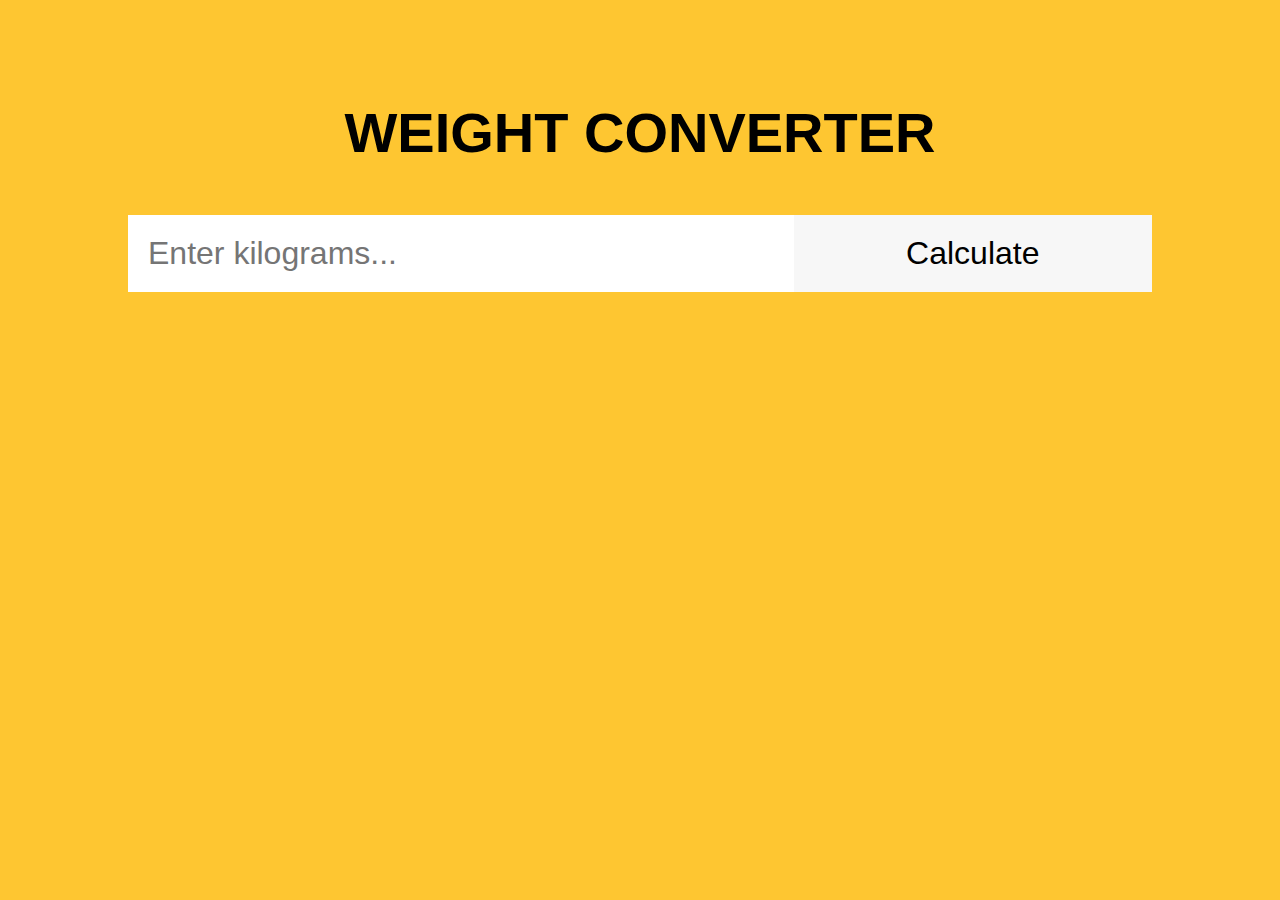
<file: JS Tasks/Task 1/Index.html>
<!DOCTYPE html>
<html lang="en">
  <head>
    <meta charset="UTF-8" />
    <title>Weight Converter</title>
    <!-- Custom CSS -->
    <link rel="stylesheet" href="style.css" />
    <!-- Custom JS -->
    <script defer src="./script.js"></script>
  </head>
  <body>
    <header>
      <!-- Header code-->
    </header>

    <main>
      <div class="wrapper">
        <h1 class="headline">Weight Converter</h1>
        <!-- Users input -->
        <form>
          <input type="number" id="search" placeholder="Enter kilograms..." />
          <input type="submit" id="submit-btn" value="Calculate" />
        </form>
        <!-- Place for output after form submission -->
        <div id="output"></div>
      </div>
    </main>

    <footer>
      <!-- Footer code -->
    </footer>
  </body>
</html>
</file>
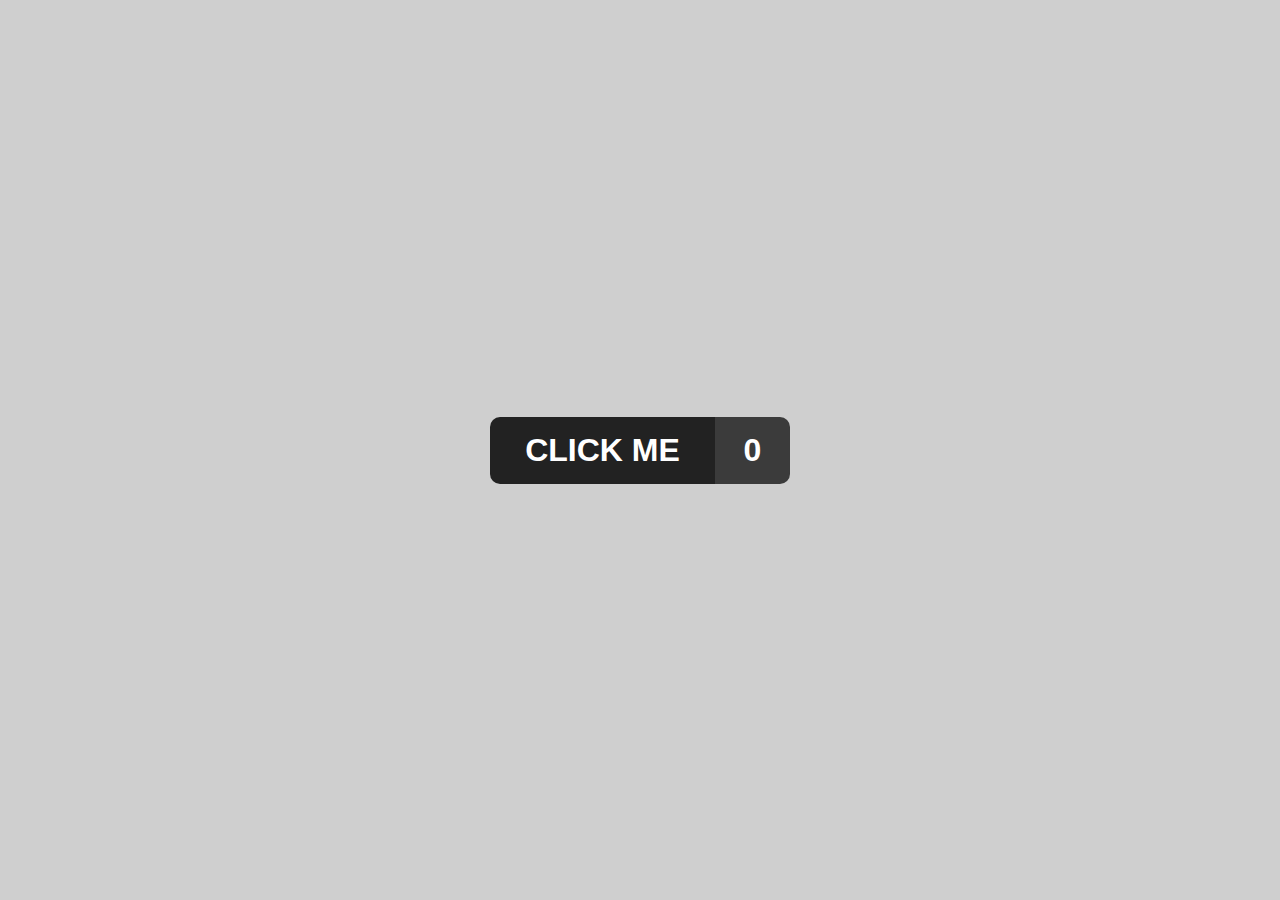
<file: JS Tasks/Task 2/index.html>
<!DOCTYPE html>
<html lang="en">
  <head>
    <meta charset="UTF-8" />
    <title>Change button state</title>
    <!-- Custom CSS -->
    <link rel="stylesheet" href="./style.css" />
    <!-- Custom JS -->
    <script defer src="./script.js"></script>
  </head>
  <body>
    <header>
      <!-- Header code-->
    </header>

    <main>
      <div class="wrapper">
        <div class="btn">
          <div id="btn__element">CLICK ME</div>
          <div id="btn__state">0</div>
        </div>
      </div>
    </main>

    <footer>
      <!-- Footer code -->
    </footer>
  </body>
</html>
</file>
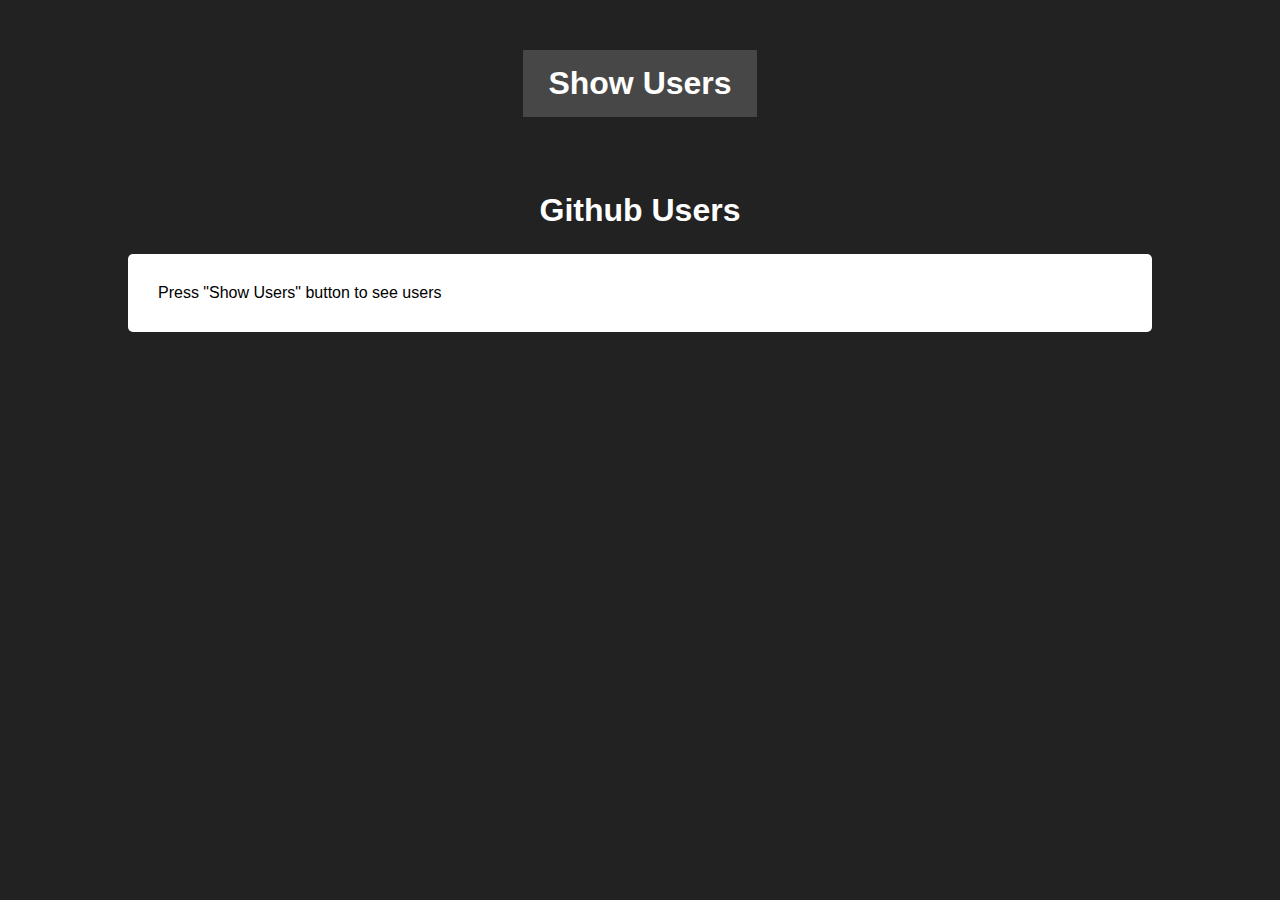
<file: JS Tasks/Task 3/index.html>
<!DOCTYPE html>
<html lang="en">
  <head>
    <meta name="viewport" content="width=device-width, initial-scale=1.0" />
    <meta charset="UTF-8" />
    <title>Show Github users</title>
    <!-- Custom CSS -->
    <link rel="stylesheet" href="./style.css" />
    <!-- Custom JS -->
    <script defer src="./script.js"></script>
  </head>
  <body>
    <header>
      <!-- Header code-->
    </header>

    <main>
      <div class="wrapper">
        <div class="btn-container">
          <button id="btn">Show Users</button>
        </div>
        <div class="output-cointainer">
          <h1>Github Users</h1>
          <div id="output" class="bgc-white">
            <!-- Results goes here -->
            <p id="message">Press "Show Users" button to see users</p>
          </div>
        </div>
      </div>
    </main>

    <footer>
      <!-- Footer code -->
    </footer>
  </body>
</html>
</file>
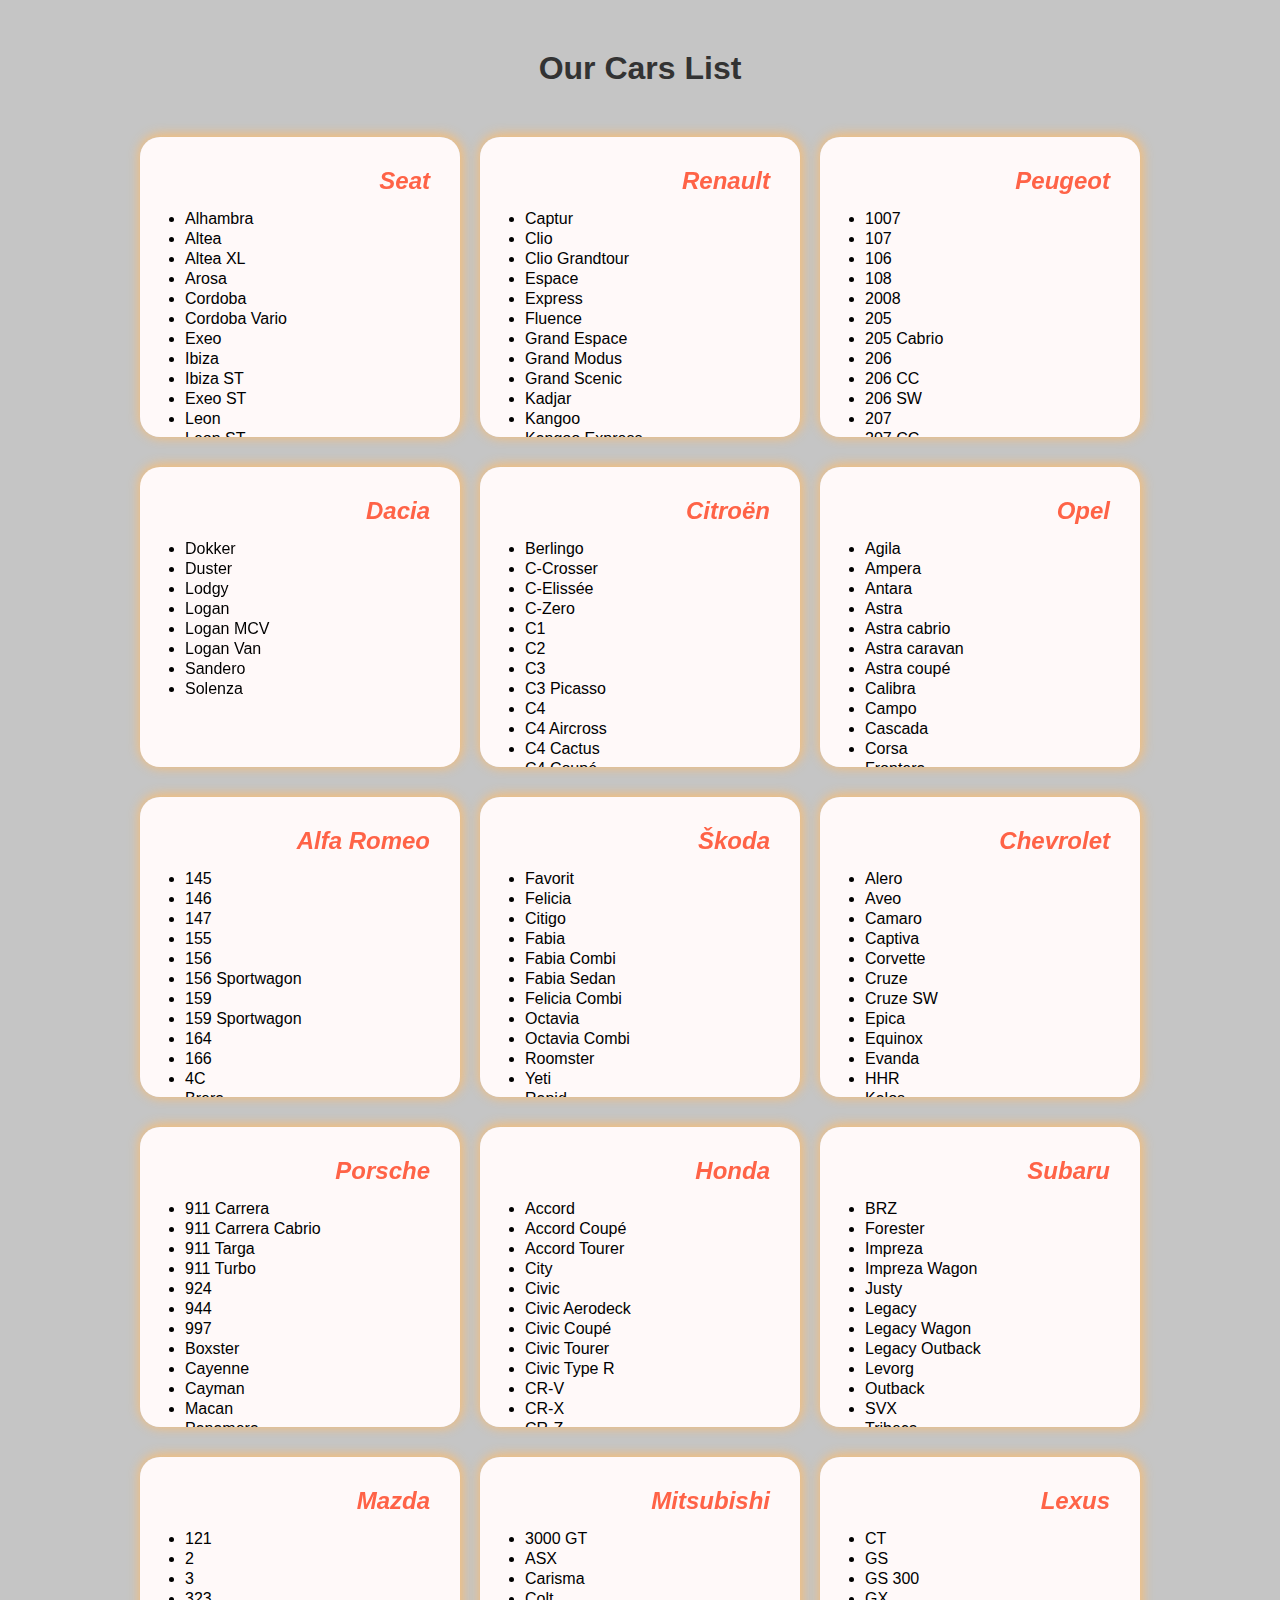
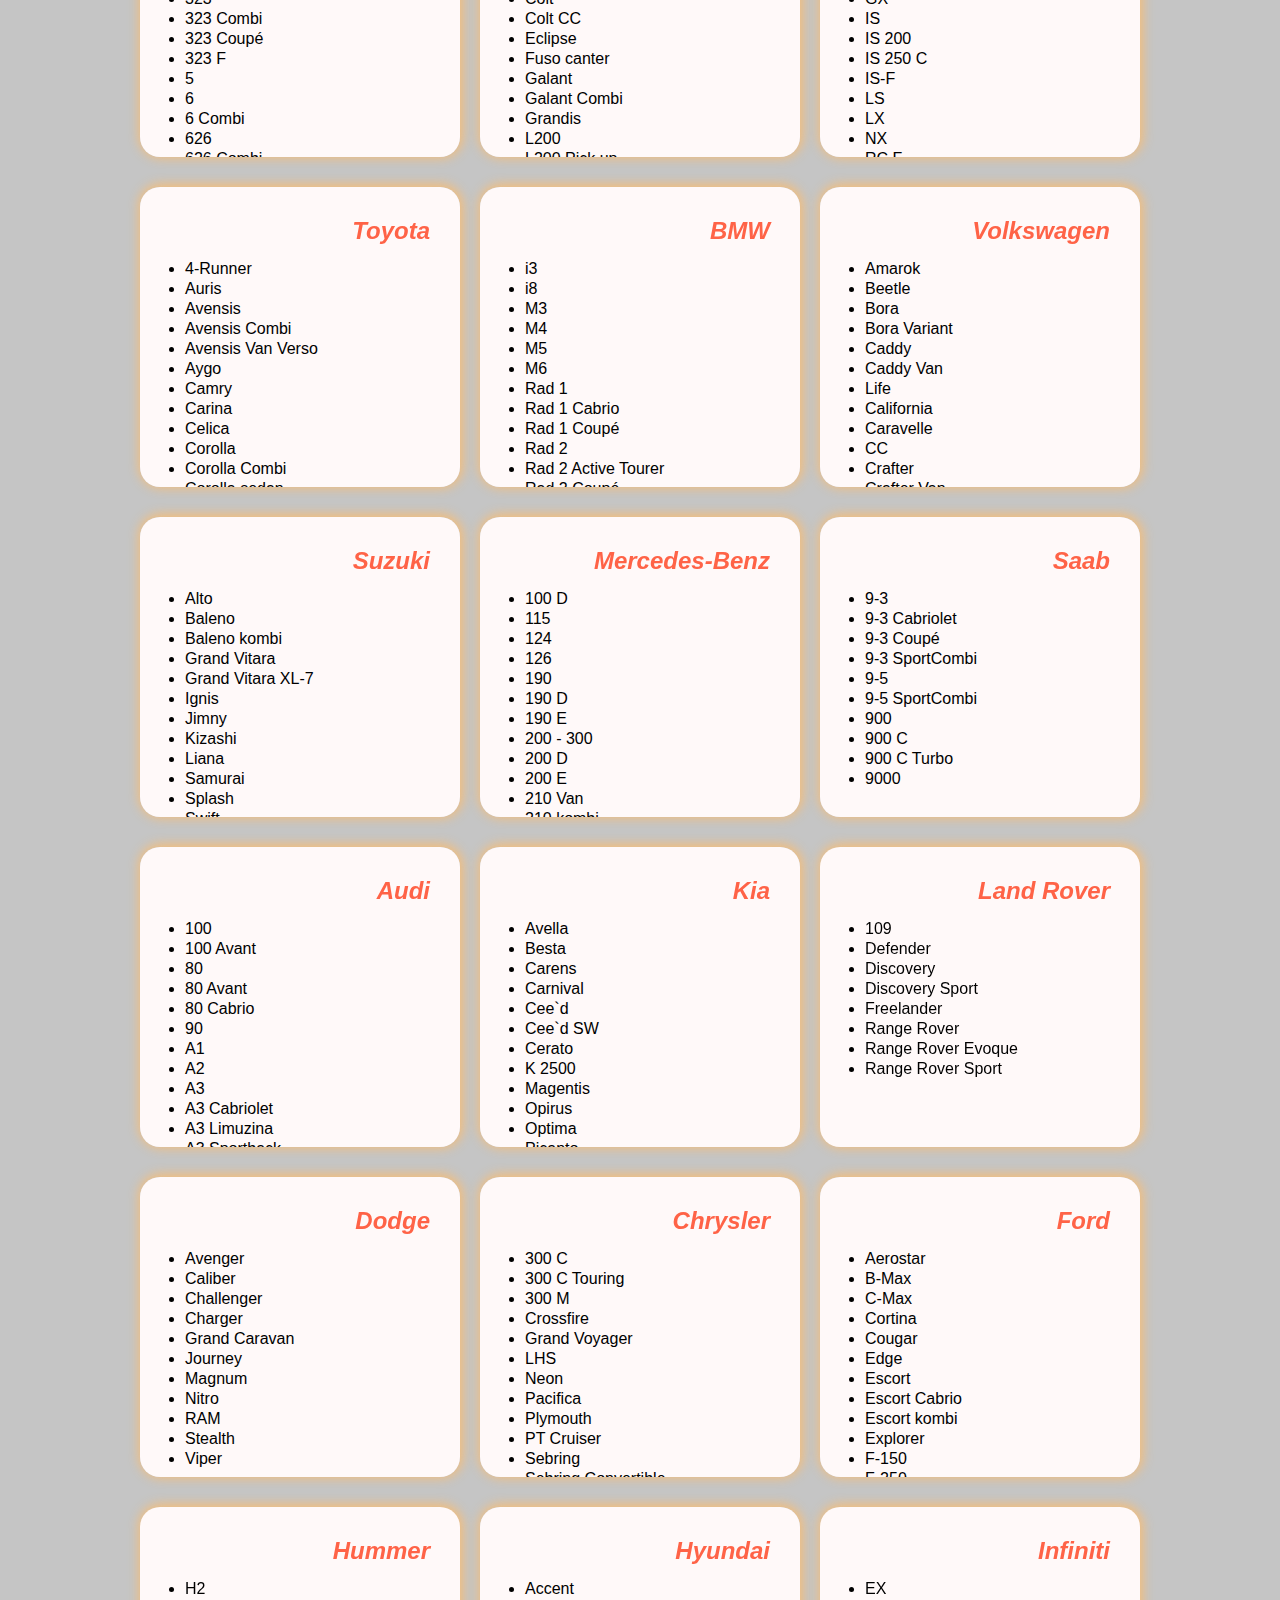
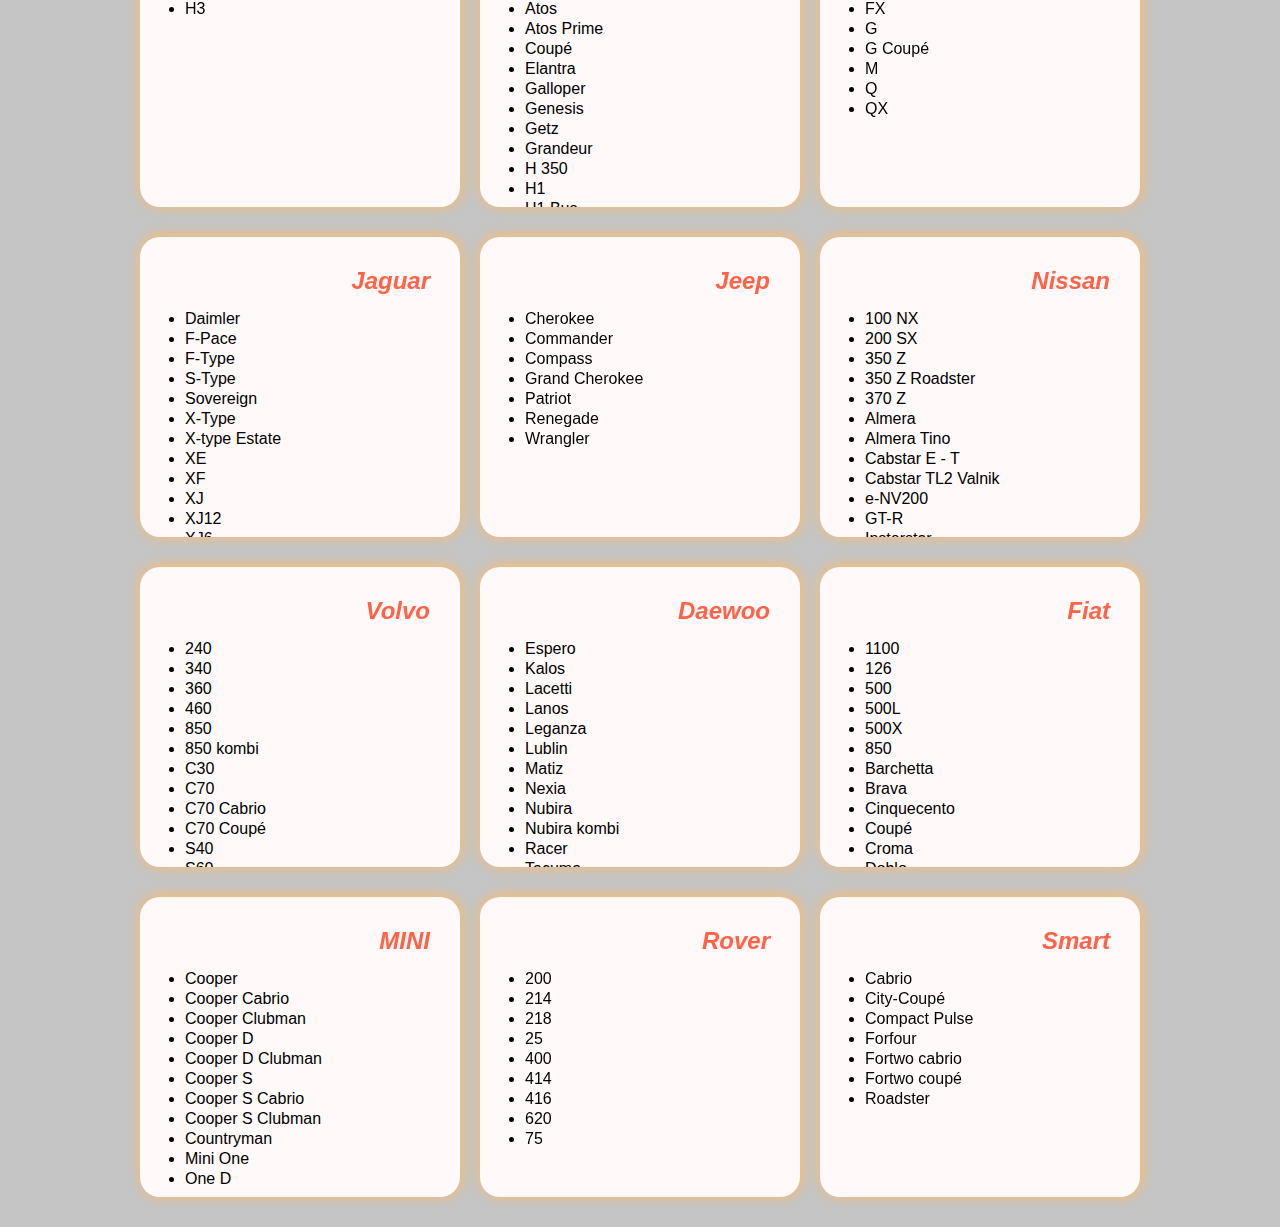
<file: JS Tasks/Task 4/Index.html>
<!DOCTYPE html>
<html lang="en">
  <head>
    <meta name="viewport" content="width=device-width, initial-scale=1.0" />
    <meta charset="UTF-8" />
    <title>Cars list</title>
    <!-- Custom CSS -->
    <link rel="stylesheet" href="./style.css" />
    <!-- Custom JS -->
    <script defer src="./script.js"></script>
  </head>
  <body>
    <header>
      <!-- Header code-->
    </header>

    <main>
      <div class="wrapper">
        <div class="container">
          <h1>Our Cars List</h1>
          <div id="output">
            <!-- Results goes here -->
          </div>
        </div>
      </div>
    </main>

    <footer>
      <!-- Footer code -->
    </footer>
  </body>
</html>
</file>
<file: JS Tasks/Task 1/style.css>
/* Resets */
* {
  margin: 0;
  padding: 0;
  box-sizing: border-box;
  font-family: "Trebuchet MS", "Lucida Sans Unicode", "Lucida Grande", "Lucida Sans", Arial, sans-serif;
}

/* Mobile first */
.wrapper {
  min-height: 100vh;
  min-width: calc(100vw - (100vw - 100%));
  background-color: #fec631;
}

.headline {
  padding-top: 100px;
  font-size: 2.5em;
  text-align: center;
  color: #000;
  text-transform: uppercase;
}

form {
  max-width: 80%;
  margin: 50px auto;
  display: flex;
  flex-wrap: wrap;
}

#search {
  width: 65%;
  margin: 0;
  padding: 20px;
  outline: 0;
  border: 0;
  font-size: 1.1em;
}

#submit-btn {
  width: 35%;
  background-color: #f7f7f7;
  border: 0;
  outline: 0;
  font-size: 1.1em;
}

#submit-btn:hover {
  cursor: pointer;
  background-color: #000;
  color: #fff;
}

#output {
  width: 35%;
  margin: 0 auto;
  display: flex;
  flex-direction: column;
  gap: 15px;
  padding: 20px;
}

.output-bg {
  transition: 1s;
  background-color: blanchedalmond;
  border-radius: 20px;
  box-shadow: 4px 3px 5px 0px #787878;
}

#output p {
  font-size: 25px;
  font-weight: 500;
  text-align: center;
}
/* Tablet */
@media screen and (min-width: 768px) {
  .headline {
    font-size: 3.5em;
  }

  #search,
  #submit-btn {
    font-size: 2em;
  }
}
</file>
<file: JS Tasks/Task 2/style.css>
/* Resets */
* {
  margin: 0;
  padding: 0;
  box-sizing: border-box;
  font-family: "Trebuchet MS", "Lucida Sans Unicode", "Lucida Grande", "Lucida Sans", Arial, sans-serif;
}

/* Mobile first */
.wrapper {
  min-height: 100vh;
  min-width: calc(100vw - (100vw - 100%));
  display: flex;
  justify-content: center;
  align-items: center;
  background-color: #cfcfcf;
}

.btn {
  width: 300px;
  display: flex;
  justify-content: center;
  flex-wrap: wrap;
  border-radius: 10px;
  overflow: hidden;
}
#btn__element {
  width: 75%;
  padding: 15px 25px;
  background-color: #222;
  border: #222;
  color: #fff;
  font-weight: bold;
  font-size: 2em;
  text-align: center;
}

#btn__element:hover {
  cursor: pointer;
  background-color: rgb(59, 59, 59);
}

#btn__state {
  width: 25%;
  padding: 15px 25px;
  background-color: rgb(59, 59, 59);
  border: #222;
  color: #fff;
  font-weight: bold;
  font-size: 2em;
  text-align: center;
}
</file>
<file: JS Tasks/Task 3/style.css>
/* Resets */
* {
  margin: 0;
  padding: 0;
  box-sizing: border-box;
  font-family: "Trebuchet MS", "Lucida Sans Unicode", "Lucida Grande", "Lucida Sans", Arial, sans-serif;
}

/* Mobile first */
.wrapper {
  min-height: 100vh;
  min-width: calc(100vw - (100vw - 100%));
  display: flex;
  flex-direction: column;
  align-items: center;
  background-color: #222;
}

.btn-container {
  width: 100%;
  display: flex;
  flex-direction: column;
  align-items: center;
}

.btn-container #btn {
  margin: 50px 0;
  padding: 15px 25px;
  background-color: #474747;
  border: #222;
  color: #fff;
  font-weight: bold;
  font-size: 2em;
  text-align: center;
}

.btn-container #btn:hover {
  cursor: pointer;
  opacity: 0.9;
}

.output-cointainer {
  width: 100%;
  margin: 25px 0;
  display: flex;
  flex-direction: column;
  align-items: center;
}

.output-cointainer h1 {
  color: #fff;
}

.output-cointainer #output {
  width: 80%;
  margin-top: 25px;
  padding: 30px;
  border-radius: 5px;
}
.bgc-white {
  background-color: #fff;
}

.user-info {
  box-shadow: 1px 1px 20px 1px #00000082;
  border-radius: 10px;
  padding: 10px;
  display: flex;
  gap: 100px;
  justify-content: flex-start;
  align-items: center;
  margin-bottom: 25px;
}

.user-info img {
  max-width: 150px;
  border-radius: 25px;
}

.user-info p {
  font-size: 20px;
  font-style: italic;
}
.user-info p span {
  font-style: normal;
}

@media screen and (max-width: 769px) {
  .user-info img {
    max-width: 250px;
    padding: 20px;
  }
  .user-info p {
    font-size: 22px;
    margin-bottom: 10px;
  }
  .user-info {
    flex-direction: column;
    background-color: #fff;
    gap: 40px;
  }
}
</file>
<file: JS Tasks/Task 4/style.css>
/* Resets */
* {
  margin: 0;
  padding: 0;
  box-sizing: border-box;
  font-family: "Trebuchet MS", "Lucida Sans Unicode", "Lucida Grande", "Lucida Sans", Arial, sans-serif;
}

/* Mobile first */
.wrapper {
  background-color: rgb(197, 197, 197);
  min-height: 100vh;
  min-width: calc(100vw - (100vw - 100%));
  display: flex;
  flex-direction: column;
  align-items: center;
}

.container {
  width: 100%;
  display: flex;
  flex-direction: column;
  align-items: center;
}

.container h1 {
  margin-top: 50px;
  color: #333;
}

h1 {
  margin-bottom: 50px;
}

h2 {
  text-align: right;
  margin-bottom: 15px;
  font-style: italic;
  color: tomato;
  position: sticky;
  top: 0;
}

li {
  margin-bottom: 2px;
}

#output {
  width: 1000px;
  display: flex;
  flex-wrap: wrap;
  justify-content: space-between;
}
.card {
  width: 320px;
  background-color: rgb(255, 249, 249);
  box-shadow: 1px -1px 11px 2px #f9bc70e8;
  border-radius: 20px;
  padding: 30px;
  padding-left: 45px;
  margin-bottom: 30px;
  height: 300px;
  overflow: auto;
  position: relative;
}

@media screen and (max-width: 769px) {
  #output {
    width: initial;
    display: flex;
    flex-wrap: wrap;
    flex-direction: column;
    justify-content: space-between;
    gap: 40px;
  }
}
</file>
